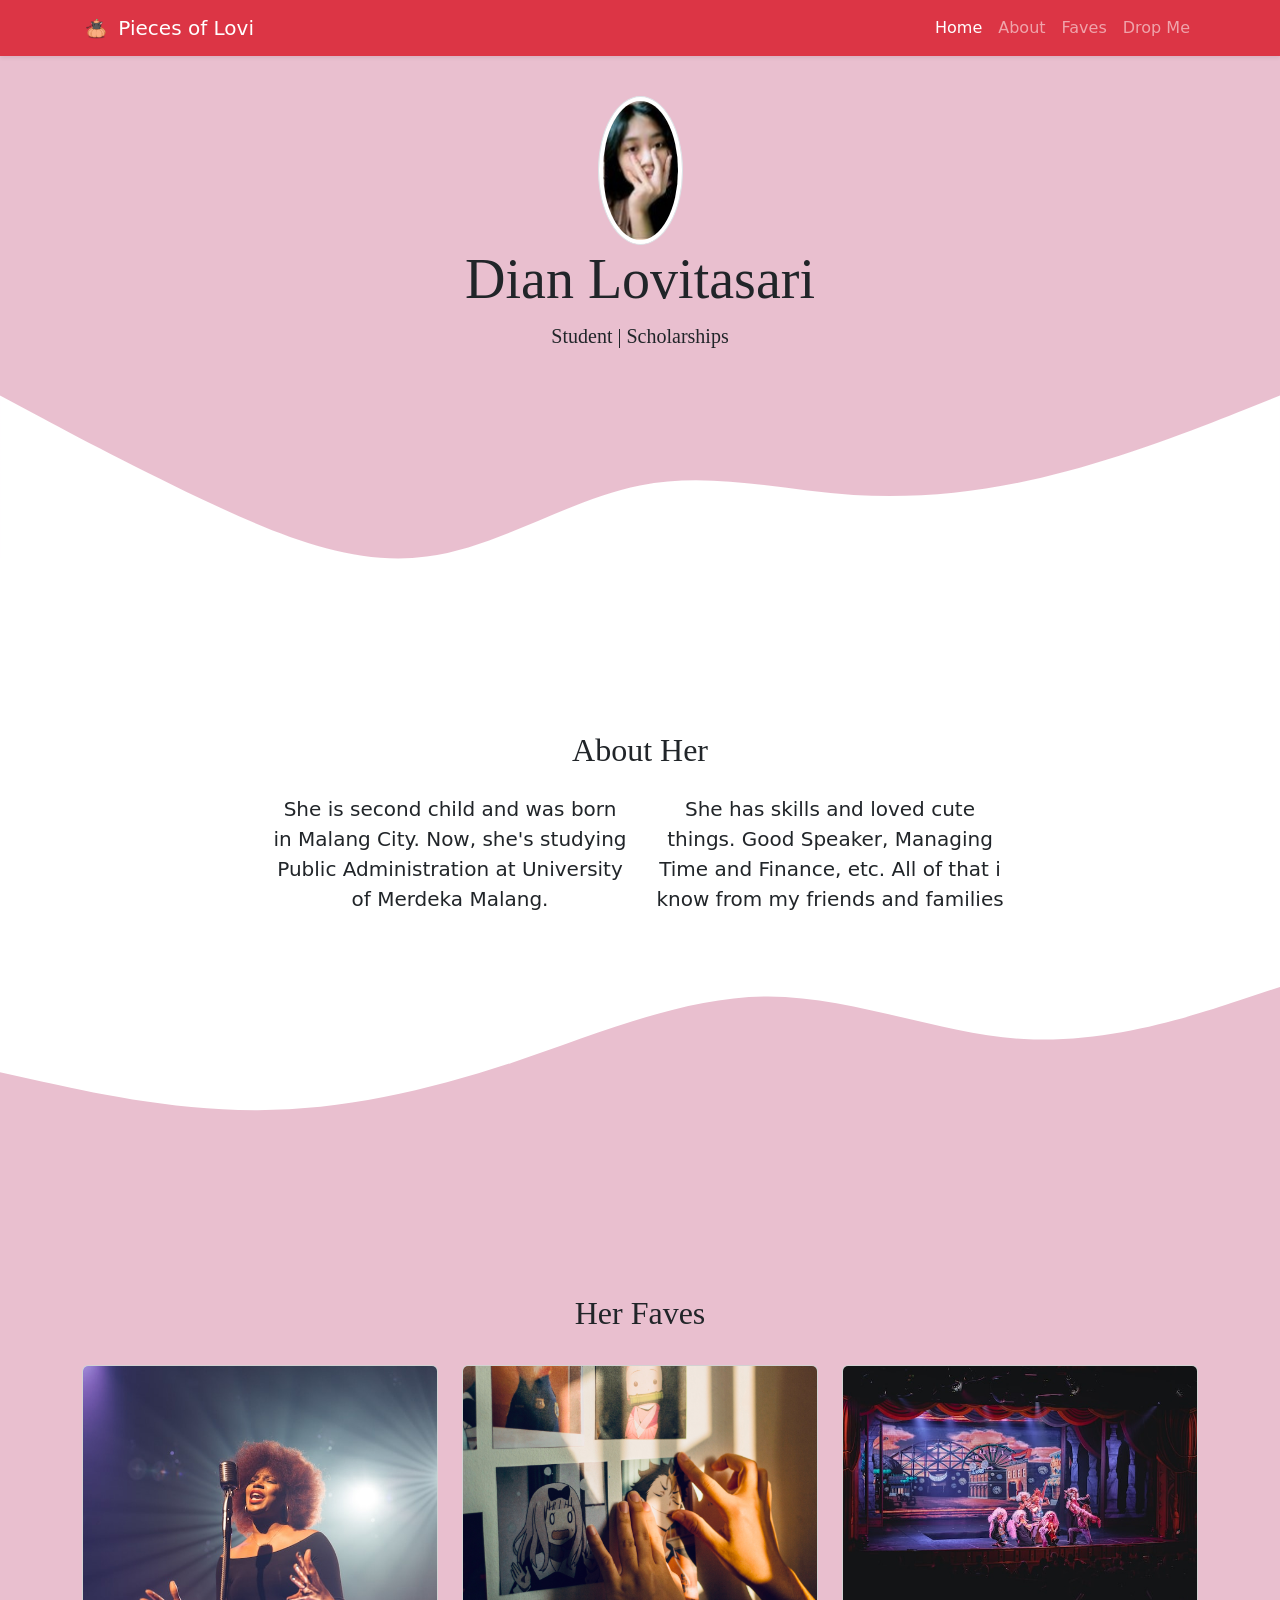
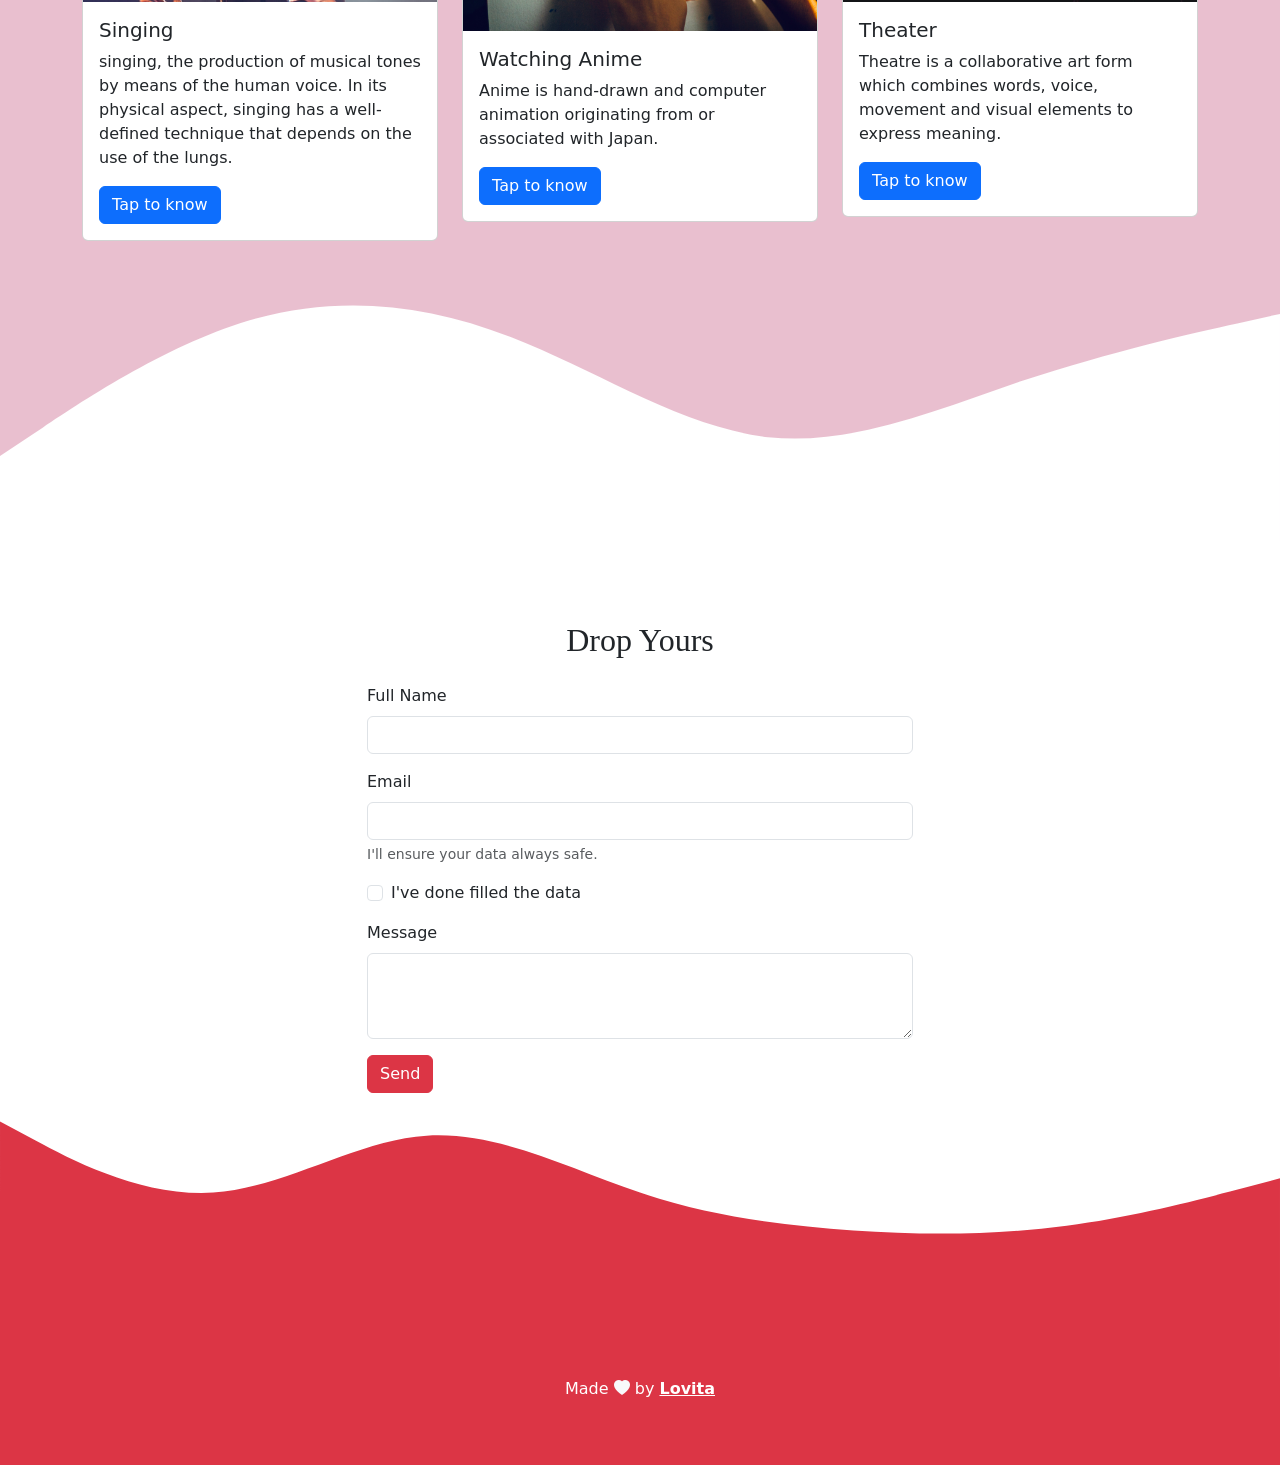
<file: index.html>
<!DOCTYPE html>
<html lang="en">
  <head>
    <meta charset="utf-8" />
    <meta name="viewport" content="width=device-width, initial-scale=1" />
    <title>Lovi's portofolio</title>
    <link href="https://cdn.jsdelivr.net/npm/bootstrap@5.2.2/dist/css/bootstrap.min.css" rel="stylesheet" integrity="sha384-Zenh87qX5JnK2Jl0vWa8Ck2rdkQ2Bzep5IDxbcnCeuOxjzrPF/et3URy9Bv1WTRi" crossorigin="anonymous" />
    <!--icons love by bootstrap-->
    <link rel="stylesheet" href="https://cdn.jsdelivr.net/npm/bootstrap-icons@1.9.1/font/bootstrap-icons.css">
    <!--style-->
    <link rel="stylesheet" href="style.css"
  </head>

  <body id="home">
    <!--Navbar-->
    <nav class="navbar navbar-expand-lg navbar-dark bg-danger shadow-sm fixed-top">
      <div class="container">
        <a class="navbar-brand" href="#home">
        <img src="img/orange.png" alt="cutest" width="30" height="24" class="d-inline-block align-text-top"> Pieces of Lovi </a>
        <button class="navbar-toggler" type="button" data-bs-toggle="collapse" data-bs-target="#navbarSupportedContent" aria-controls="navbarSupportedContent" aria-expanded="false" aria-label="Toggle navigation">
          <span class="navbar-toggler-icon"></span>
        </button>
        <div class="collapse navbar-collapse" id="navbarSupportedContent">
          <ul class="navbar-nav ms-auto">
            <li class="nav-item">
              <a class="nav-link active" aria-current="page" href="#home">Home</a>
            </li>
            <li class="nav-item">
              <a class="nav-link" href="#about">About</a>
            </li>
            <li class="nav-item">
              <a class="nav-link" href="#favorites">Faves</a>
            </li>
            <li class="nav-item">
              <a class="nav-link" href="#contact">Drop Me</a>
            </li>
          </ul>
        </div>
      </div>
    </nav>
    <!--Last Navbar-->

    <!--Jumbotron-->
    <section class="jumbotron text-center">
      <img src="img/Me.jpeg" alt="Love" width="85" height="100" class="rounded-circle img-thumbnail" />
      <h1 class="display-4"> <font face="Bagus"> Dian Lovitasari</h1> </font>
      <p class="lead"> <font face="Gadugi"> Student | Scholarships</p> </font>
      <svg xmlns="http://www.w3.org/2000/svg" viewBox="0 0 1440 320"><path fill="#ffffff" fill-opacity="1" d="M0,32L40,53.3C80,75,160,117,240,154.7C320,192,400,224,480,213.3C560,203,640,149,720,133.3C800,117,880,139,960,144C1040,149,1120,139,1200,117.3C1280,96,1360,64,1400,48L1440,32L1440,320L1400,320C1360,320,1280,320,1200,320C1120,320,1040,320,960,320C880,320,800,320,720,320C640,320,560,320,480,320C400,320,320,320,240,320C160,320,80,320,40,320L0,320Z"></path></svg>
    </section>
    <!--Last Jumbotron-->
  
    <!--about-->
    <section id="about">
      <div class="container">
        <div class="row text-center mb-3">
          <div class="col">
            <h2> <font face="Century Schoolbook"> About Her</h2> </font>
          </div>
        </div>
        <div class="row justify-content-center fs-5 text-center">
          <div class="col-md-4">
            <p>She is second child and was born in Malang City. Now, she's studying Public Administration at University of Merdeka Malang.</p>
          </div>
          <div class="col-md-4">
            <p> She has skills and loved cute things. Good Speaker, Managing Time and Finance, etc. All of that i know from my friends and families</p>
          </div>
        </div>
      </div>
      <svg xmlns="http://www.w3.org/2000/svg" viewBox="0 0 1440 320"><path fill="#e9bfcf" fill-opacity="1" d="M0,160L48,170.7C96,181,192,203,288,202.7C384,203,480,181,576,149.3C672,117,768,75,864,74.7C960,75,1056,117,1152,122.7C1248,128,1344,96,1392,80L1440,64L1440,320L1392,320C1344,320,1248,320,1152,320C1056,320,960,320,864,320C768,320,672,320,576,320C480,320,384,320,288,320C192,320,96,320,48,320L0,320Z"></path></svg>
    </section>
    <!--Last about-->

    <!---favorites-->
    <section id="favorites">
      <div class="container">
        <div class="row text-center mb-4">
          <div class="col" color="	#d9bfdf">
            <h2> <font face="Century Schoolbook">Her Faves</h2> </font>
          </div>
        </div>
        <div class="row justify-content-evenly">
          <div class="col-md-4 mb-3">
            <div class="card">
              <img src="img/favorites/1.jpg" class="card-img-top" alt="..." />
              <div class="card-body">
                <h5 class="card-title">Singing</h5>
                <p class="card-text">singing, the production of musical tones by means of the human voice. In its physical aspect, singing has a well-defined technique that depends on the use of the lungs.</p>
                <a href="#favorites" class="btn btn-primary">Tap to know</a>
              </div>
            </div>
          </div>
          <div class="col-md-4 mb-3">
            <div class="card">
              <img src="img/favorites/5.jpg" class="card-img-top" alt="..." />
              <div class="card-body">
                <h5 class="card-title">Watching Anime</h5>
                <p class="card-text">Anime is hand-drawn and computer animation originating from or associated with Japan.</p>
                <a href="#favorites" class="btn btn-primary">Tap to know</a>
              </div>
            </div>
          </div>
          <div class="col-md-4 mb-3">
            <div class="card">
              <img src="img/favorites/4.jpg" class="card-img-top" alt="..." />
              <div class="card-body">
                <h5 class="card-title">Theater</h5>
                <p class="card-text">Theatre is a collaborative art form which combines words, voice, movement and visual elements to express meaning. </p>
                <a href="#favorites" class="btn btn-primary">Tap to know</a>
              </div>
            </div>
          </div>
        </div>
      </div>
      <svg xmlns="http://www.w3.org/2000/svg" viewBox="0 0 1440 320"><path fill="#ffff" fill-opacity="1" d="M0,224L48,192C96,160,192,96,288,69.3C384,43,480,53,576,90.7C672,128,768,192,864,202.7C960,213,1056,171,1152,138.7C1248,107,1344,85,1392,74.7L1440,64L1440,320L1392,320C1344,320,1248,320,1152,320C1056,320,960,320,864,320C768,320,672,320,576,320C480,320,384,320,288,320C192,320,96,320,48,320L0,320Z"></path></svg>
    </section>
    <!--last favorites-->

    <!---contact-->
    <section id="contact">
      <div class="container">
        <div class="row text-center mb-3">
          <div class="col">
            <h2> <font face="Century Schoolbook">  Drop Yours</h2> </font>
          </div>
        </div>
        <div class="row justify-content-center">
          <div class="col-md-6">
            <form>
              <div class="mb-3">
                <label for="name" class="form-label">Full Name</label>
                <input type="text" class="form-control" id="name" aria-describedby="name" />
              </div>
              <div class="mb-3">
                <label for="email" class="form-label">Email</label>
                <input type="email" class="form-control" id="email" aria-describedby="email" />
                <div id="emailHelp" class="form-text">I'll ensure your data always safe.</div>
              </div>

              <div class="mb-3 form-check">
                <input type="checkbox" class="form-check-input" id="exampleCheck1" />
                <label class="form-check-label" for="exampleCheck1">I've done filled the data</label>
              </div>
              <div class="mb-3">
                <label for="pesan" class="form-label">Message</label>
                <textarea class="form-control" id="pesan" rows="3"></textarea>
              </div>
              <button type="submit" class="btn btn-danger">Send</button>
            </form>
          </div>
        </div>
      </div>
      <svg xmlns="http://www.w3.org/2000/svg" viewBox="0 0 1440 320"><path fill=" #dc3545" fill-opacity="1" d="M0,32L40,53.3C80,75,160,117,240,112C320,107,400,53,480,48C560,43,640,85,720,112C800,139,880,149,960,154.7C1040,160,1120,160,1200,149.3C1280,139,1360,117,1400,106.7L1440,96L1440,320L1400,320C1360,320,1280,320,1200,320C1120,320,1040,320,960,320C880,320,800,320,720,320C640,320,560,320,480,320C400,320,320,320,240,320C160,320,80,320,40,320L0,320Z"></path></svg>
    </section>
    <!--last contact-->

    <!--footer-->
    <footer class="bg-danger text-white text-center pb-5">
      <p> Made <i class="bi bi-heart-fill text-light"></i> by <a href="https://www.instagram.com/loviii_yyy/" class="text-white fw-bold">Lovita</a></p>
      </p>
    </footer>
    <!--last footer-->
    <script src="https://cdn.jsdelivr.net/npm/bootstrap@5.2.2/dist/js/bootstrap.bundle.min.js" integrity="sha384-OERcA2EqjJCMA+/3y+gxIOqMEjwtxJY7qPCqsdltbNJuaOe923+mo//f6V8Qbsw3" crossorigin="anonymous"></script>
  </body>
</html>
</file>
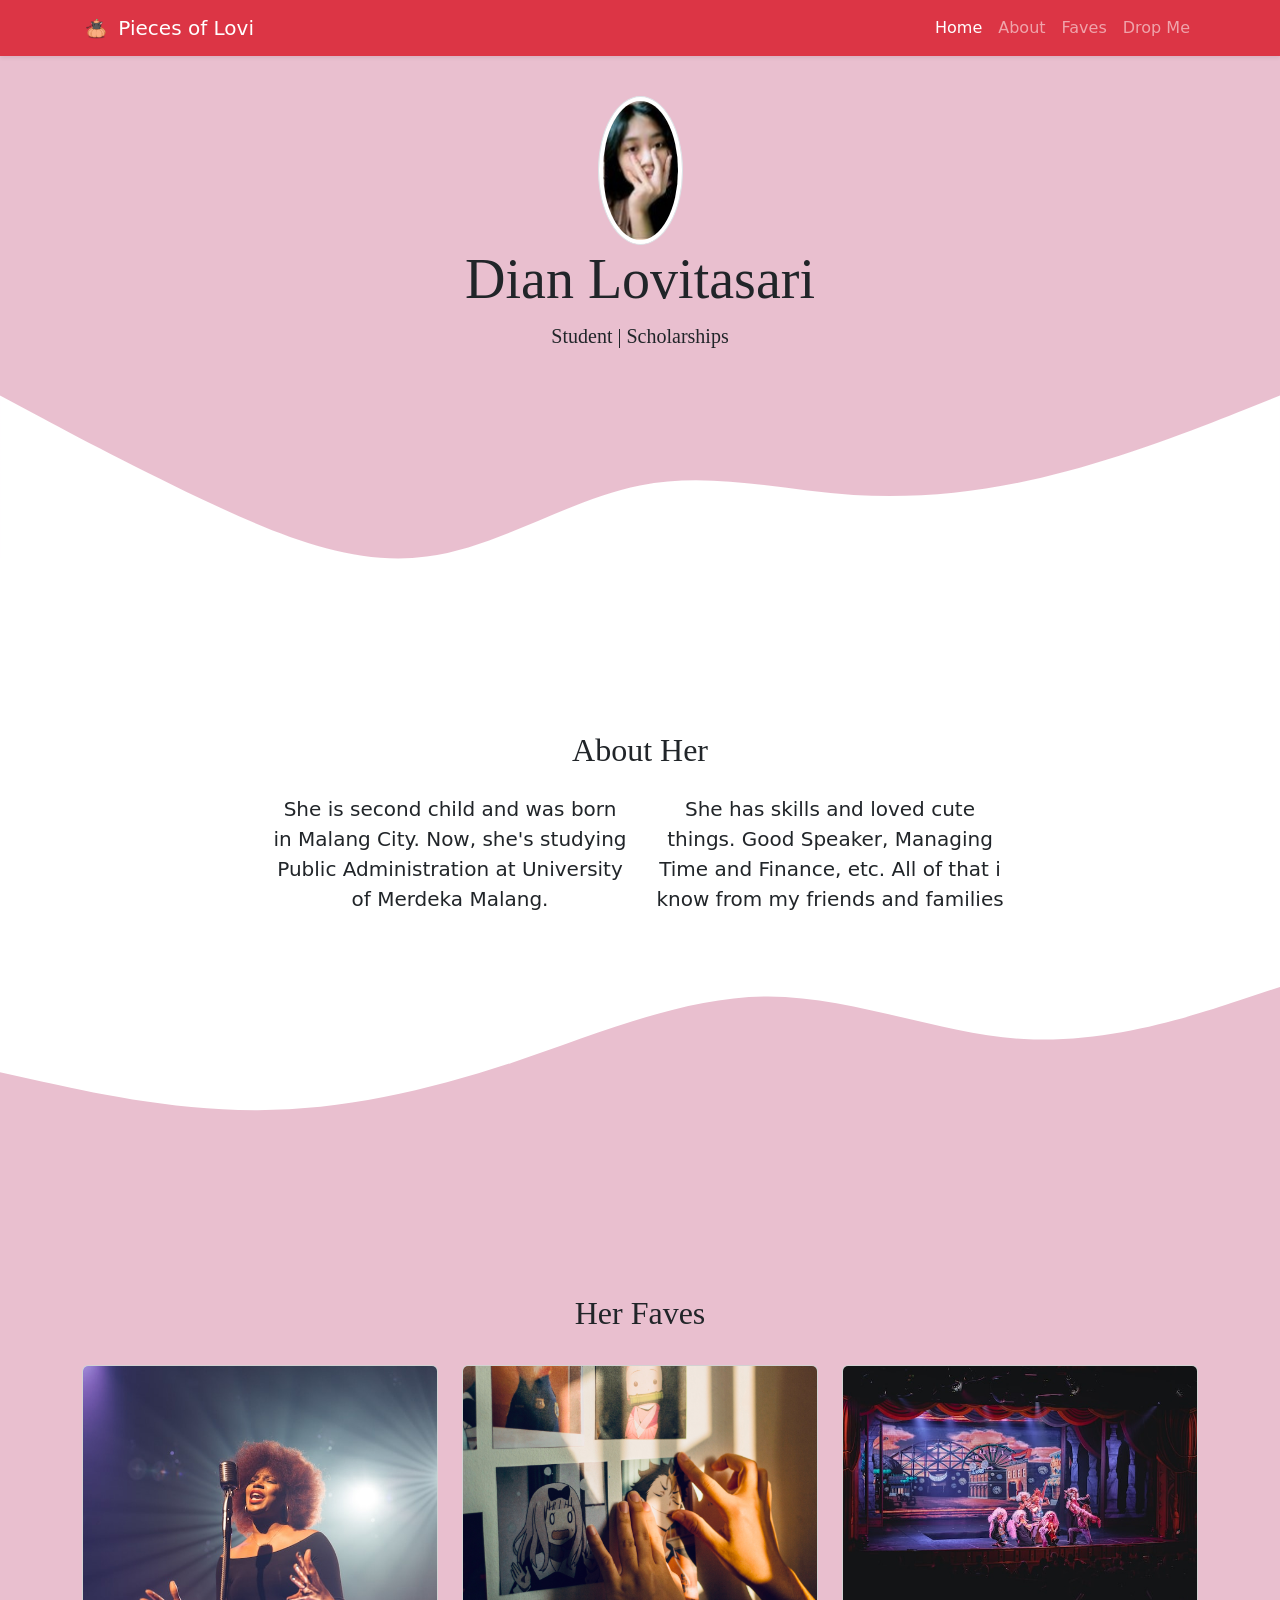
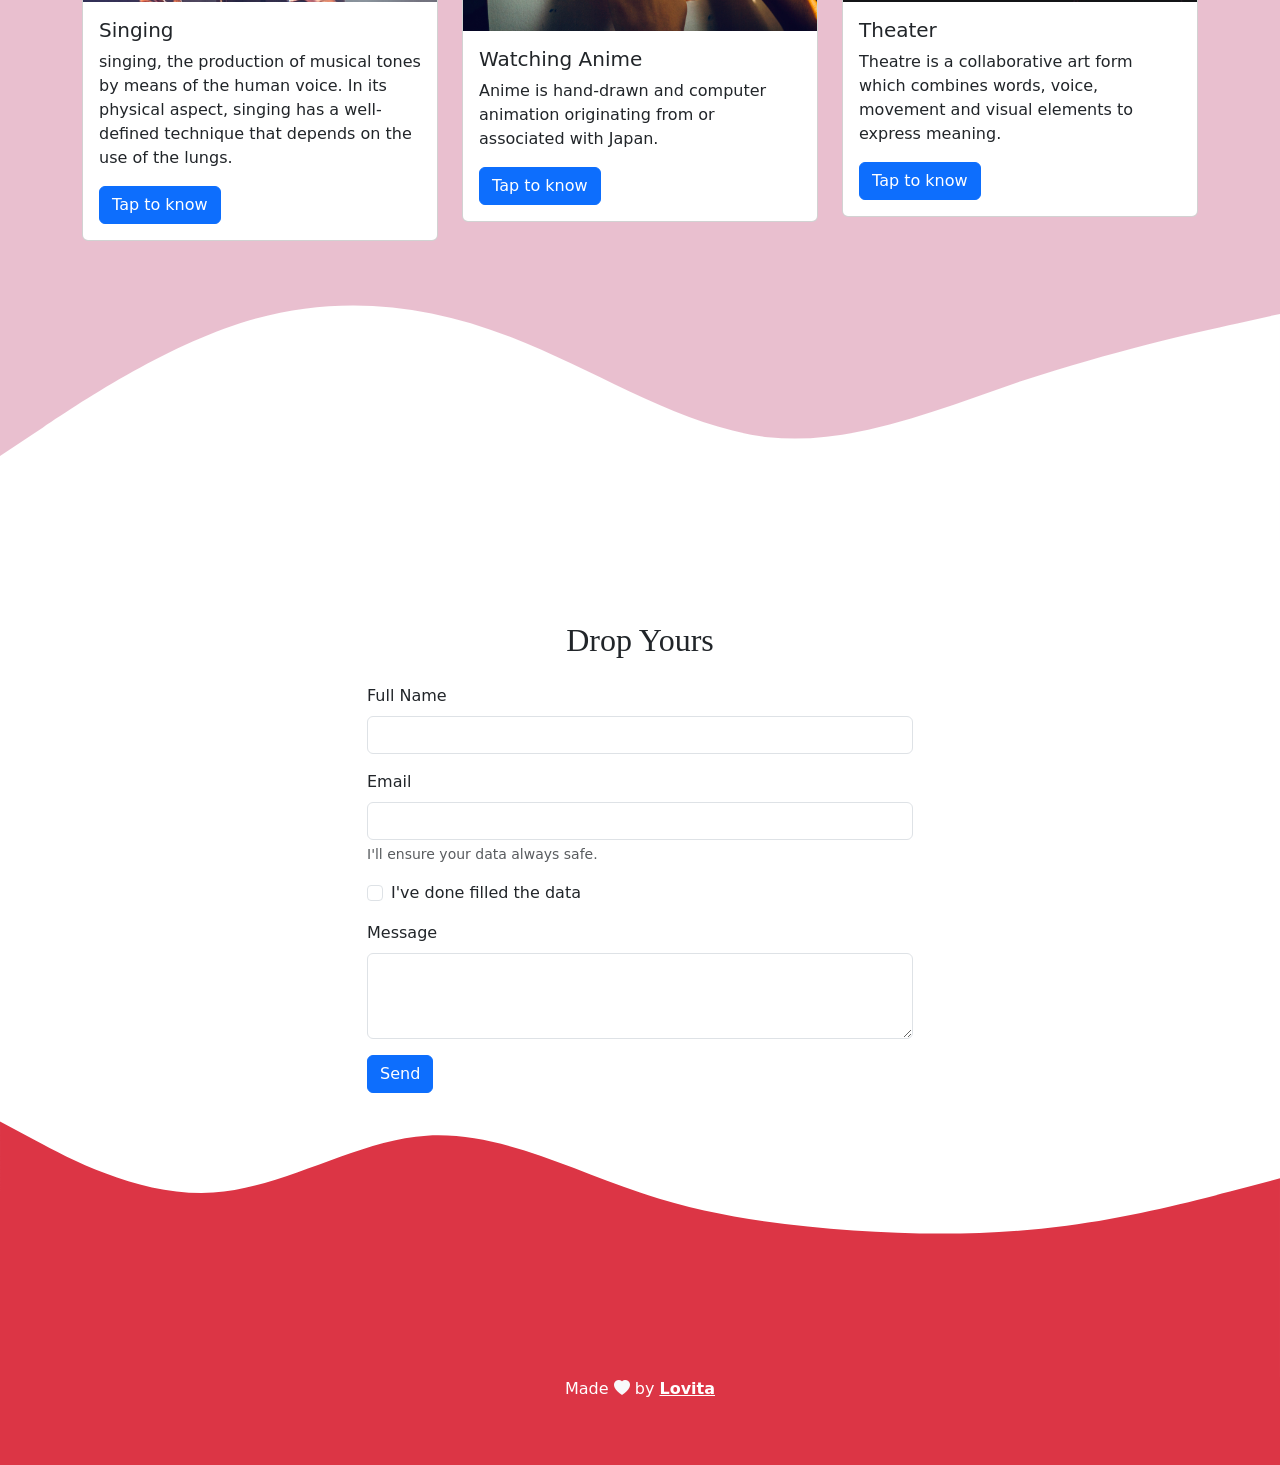
<file: New Me.html>
<!DOCTYPE html>
<html lang="en">
  <head>
    <meta charset="utf-8" />
    <meta name="viewport" content="width=device-width, initial-scale=1" />
    <title>Lovi's portofolio</title>
    <link href="https://cdn.jsdelivr.net/npm/bootstrap@5.2.2/dist/css/bootstrap.min.css" rel="stylesheet" integrity="sha384-Zenh87qX5JnK2Jl0vWa8Ck2rdkQ2Bzep5IDxbcnCeuOxjzrPF/et3URy9Bv1WTRi" crossorigin="anonymous" />
    <!--icons love by bootstrap-->
    <link rel="stylesheet" href="https://cdn.jsdelivr.net/npm/bootstrap-icons@1.9.1/font/bootstrap-icons.css">
    <!--style-->
    <link rel="stylesheet" href="style.css"
  </head>

  <body id="home">
    <!--Navbar-->
    <nav class="navbar navbar-expand-lg navbar-dark bg-danger shadow-sm fixed-top">
      <div class="container">
        <a class="navbar-brand" href="#home">
        <img src="img/orange.png" alt="cutest" width="30" height="24" class="d-inline-block align-text-top"> Pieces of Lovi </a>
        <button class="navbar-toggler" type="button" data-bs-toggle="collapse" data-bs-target="#navbarSupportedContent" aria-controls="navbarSupportedContent" aria-expanded="false" aria-label="Toggle navigation">
          <span class="navbar-toggler-icon"></span>
        </button>
        <div class="collapse navbar-collapse" id="navbarSupportedContent">
          <ul class="navbar-nav ms-auto">
            <li class="nav-item">
              <a class="nav-link active" aria-current="page" href="#home">Home</a>
            </li>
            <li class="nav-item">
              <a class="nav-link" href="#about">About</a>
            </li>
            <li class="nav-item">
              <a class="nav-link" href="#favorites">Faves</a>
            </li>
            <li class="nav-item">
              <a class="nav-link" href="#contact">Drop Me</a>
            </li>
          </ul>
        </div>
      </div>
    </nav>
    <!--Last Navbar-->

    <!--Jumbotron-->
    <section class="jumbotron text-center">
      <img src="img/Me.jpeg" alt="Love" width="85" height="100" class="rounded-circle img-thumbnail" />
      <h1 class="display-4"> <font face="Bagus"> Dian Lovitasari</h1> </font>
      <p class="lead"> <font face="Gadugi"> Student | Scholarships</p> </font>
      <svg xmlns="http://www.w3.org/2000/svg" viewBox="0 0 1440 320"><path fill="#ffffff" fill-opacity="1" d="M0,32L40,53.3C80,75,160,117,240,154.7C320,192,400,224,480,213.3C560,203,640,149,720,133.3C800,117,880,139,960,144C1040,149,1120,139,1200,117.3C1280,96,1360,64,1400,48L1440,32L1440,320L1400,320C1360,320,1280,320,1200,320C1120,320,1040,320,960,320C880,320,800,320,720,320C640,320,560,320,480,320C400,320,320,320,240,320C160,320,80,320,40,320L0,320Z"></path></svg>
    </section>
    <!--Last Jumbotron-->
  
    <!--about-->
    <section id="about">
      <div class="container">
        <div class="row text-center mb-3">
          <div class="col">
            <h2> <font face="Century Schoolbook"> About Her</h2> </font>
          </div>
        </div>
        <div class="row justify-content-center fs-5 text-center">
          <div class="col-md-4">
            <p>She is second child and was born in Malang City. Now, she's studying Public Administration at University of Merdeka Malang.</p>
          </div>
          <div class="col-md-4">
            <p> She has skills and loved cute things. Good Speaker, Managing Time and Finance, etc. All of that i know from my friends and families</p>
          </div>
        </div>
      </div>
      <svg xmlns="http://www.w3.org/2000/svg" viewBox="0 0 1440 320"><path fill="#e9bfcf" fill-opacity="1" d="M0,160L48,170.7C96,181,192,203,288,202.7C384,203,480,181,576,149.3C672,117,768,75,864,74.7C960,75,1056,117,1152,122.7C1248,128,1344,96,1392,80L1440,64L1440,320L1392,320C1344,320,1248,320,1152,320C1056,320,960,320,864,320C768,320,672,320,576,320C480,320,384,320,288,320C192,320,96,320,48,320L0,320Z"></path></svg>
    </section>
    <!--Last about-->

    <!---favorites-->
    <section id="favorites">
      <div class="container">
        <div class="row text-center mb-4">
          <div class="col" color="	#d9bfdf">
            <h2> <font face="Century Schoolbook">Her Faves</h2> </font>
          </div>
        </div>
        <div class="row justify-content-evenly">
          <div class="col-md-4 mb-3">
            <div class="card">
              <img src="img/favorites/1.jpg" class="card-img-top" alt="..." />
              <div class="card-body">
                <h5 class="card-title">Singing</h5>
                <p class="card-text">singing, the production of musical tones by means of the human voice. In its physical aspect, singing has a well-defined technique that depends on the use of the lungs.</p>
                <a href="#favorites" class="btn btn-primary">Tap to know</a>
              </div>
            </div>
          </div>
          <div class="col-md-4 mb-3">
            <div class="card">
              <img src="img/favorites/5.jpg" class="card-img-top" alt="..." />
              <div class="card-body">
                <h5 class="card-title">Watching Anime</h5>
                <p class="card-text">Anime is hand-drawn and computer animation originating from or associated with Japan.</p>
                <a href="#favorites" class="btn btn-primary">Tap to know</a>
              </div>
            </div>
          </div>
          <div class="col-md-4 mb-3">
            <div class="card">
              <img src="img/favorites/4.jpg" class="card-img-top" alt="..." />
              <div class="card-body">
                <h5 class="card-title">Theater</h5>
                <p class="card-text">Theatre is a collaborative art form which combines words, voice, movement and visual elements to express meaning. </p>
                <a href="#favorites" class="btn btn-primary">Tap to know</a>
              </div>
            </div>
          </div>
        </div>
      </div>
      <svg xmlns="http://www.w3.org/2000/svg" viewBox="0 0 1440 320"><path fill="#ffff" fill-opacity="1" d="M0,224L48,192C96,160,192,96,288,69.3C384,43,480,53,576,90.7C672,128,768,192,864,202.7C960,213,1056,171,1152,138.7C1248,107,1344,85,1392,74.7L1440,64L1440,320L1392,320C1344,320,1248,320,1152,320C1056,320,960,320,864,320C768,320,672,320,576,320C480,320,384,320,288,320C192,320,96,320,48,320L0,320Z"></path></svg>
    </section>
    <!--last favorites-->

    <!---contact-->
    <section id="contact">
      <div class="container">
        <div class="row text-center mb-3">
          <div class="col">
            <h2> <font face="Century Schoolbook">  Drop Yours</h2> </font>
          </div>
        </div>
        <div class="row justify-content-center">
          <div class="col-md-6">
            <form>
              <div class="mb-3">
                <label for="name" class="form-label">Full Name</label>
                <input type="text" class="form-control" id="name" aria-describedby="name" />
              </div>
              <div class="mb-3">
                <label for="email" class="form-label">Email</label>
                <input type="email" class="form-control" id="email" aria-describedby="email" />
                <div id="emailHelp" class="form-text">I'll ensure your data always safe.</div>
              </div>

              <div class="mb-3 form-check">
                <input type="checkbox" class="form-check-input" id="exampleCheck1" />
                <label class="form-check-label" for="exampleCheck1">I've done filled the data</label>
              </div>
              <div class="mb-3">
                <label for="pesan" class="form-label">Message</label>
                <textarea class="form-control" id="pesan" rows="3"></textarea>
              </div>
              <button type="submit" class="btn btn-primary">Send</button>
            </form>
          </div>
        </div>
      </div>
      <svg xmlns="http://www.w3.org/2000/svg" viewBox="0 0 1440 320"><path fill=" #dc3545" fill-opacity="1" d="M0,32L40,53.3C80,75,160,117,240,112C320,107,400,53,480,48C560,43,640,85,720,112C800,139,880,149,960,154.7C1040,160,1120,160,1200,149.3C1280,139,1360,117,1400,106.7L1440,96L1440,320L1400,320C1360,320,1280,320,1200,320C1120,320,1040,320,960,320C880,320,800,320,720,320C640,320,560,320,480,320C400,320,320,320,240,320C160,320,80,320,40,320L0,320Z"></path></svg>
    </section>
    <!--last contact-->

    <!--footer-->
    <footer class="bg-danger text-white text-center pb-5">
      <p> Made <i class="bi bi-heart-fill text-light"></i> by <a href="https://www.instagram.com/loviii_yyy/" class="text-white fw-bold">Lovita</a></p>
      </p>
    </footer>
    <!--last footer-->
    <script src="https://cdn.jsdelivr.net/npm/bootstrap@5.2.2/dist/js/bootstrap.bundle.min.js" integrity="sha384-OERcA2EqjJCMA+/3y+gxIOqMEjwtxJY7qPCqsdltbNJuaOe923+mo//f6V8Qbsw3" crossorigin="anonymous"></script>
  </body>
</html>
</file>
<file: style.css>
.jumbotron {
  padding-top: 6rem;
  background-color: #e9bfcf;
}

#favorites {
  background-color: #e9bfcf;
}

section {
  padding-top: 5rem;
}
</file>
